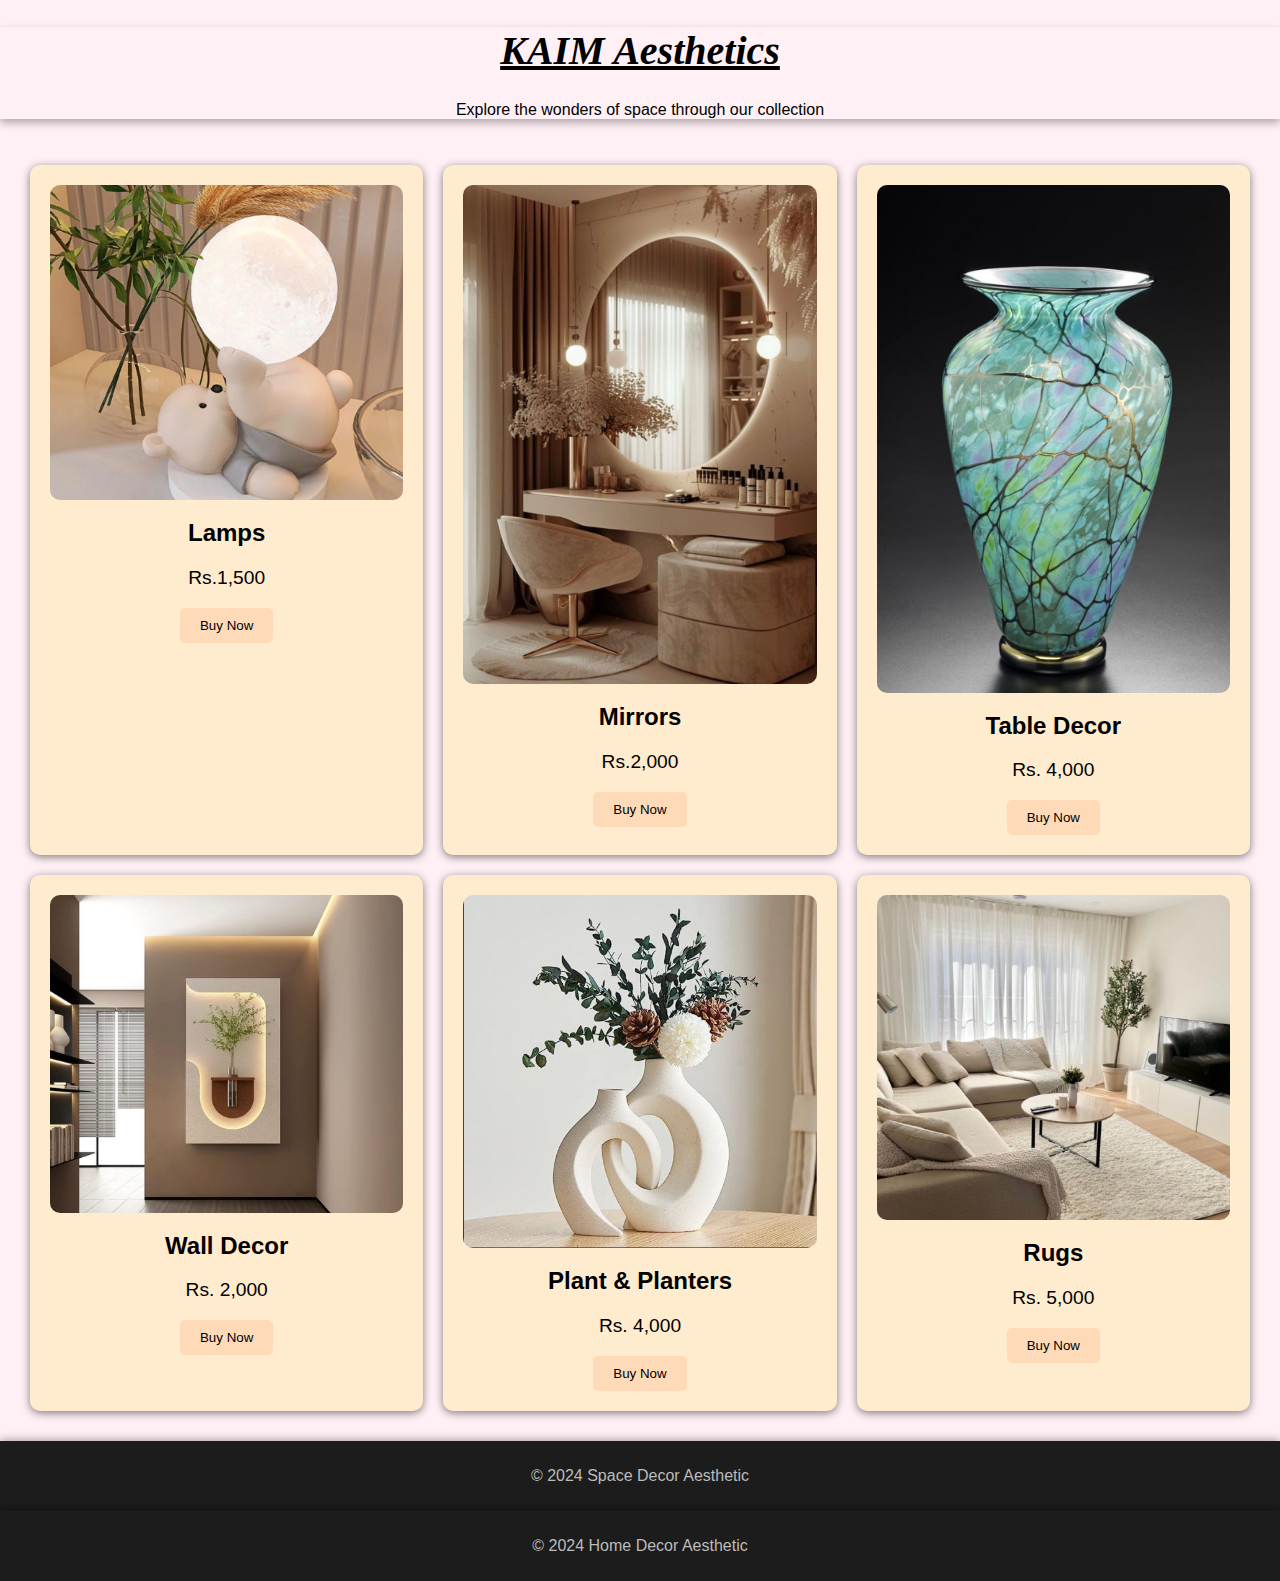
<file: product.html>
<!DOCTYPE html>
<html lang="en">
<head>
    <meta charset="UTF-8">
    <meta name="viewport" content="width=device-width, initial-scale=1.0">
    <title>Space Decor Products</title>
    <link rel="stylesheet" href="styles.css">
</head>
<body>
    <header>
        <h1 style="font-style: italic;">KAIM Aesthetics</h1>
        <p>Explore the wonders of space through our collection</p>
    </header>

    <main>
        <section class="product-container">
            <div class="product">
                <img src="lamp22.jpeg" alt="Lamp">
                <h3>Lamps</h3>
                <p>Rs.1,500</p>
                <button class="buy-btn">Buy Now</button>
            </div>
            <div class="product">
                <img src="mirrors.jpg" alt="Mirror">
                <h3>Mirrors</h3>
                <p>Rs.2,000</p>
                <button class="buy-btn">Buy Now</button>
            </div>
            <div class="product">
                <img src="vase.jpeg" alt="Galaxy Poster">
                <h3>Table Decor</h3>
                <p>Rs. 4,000</p>
                <button class="buy-btn">Buy Now</button>
            </div>
            <div class="product">
                <img src="walldecor.jpeg" alt="Nebula Wall Art">
                <h3>Wall Decor</h3>
                <p>Rs. 2,000</p>
                <button class="buy-btn">Buy Now</button>
            </div>
            <div class="product">
                <img src="plant.jpeg" alt="Nebula Wall Art">
                <h3>Plant & Planters</h3>
                <p>Rs. 4,000</p>
                <button class="buy-btn">Buy Now</button>
            </div>
            <div class="product">
                <img src="rugs.jpeg" alt="Nebula Wall Art">
                <h3>Rugs</h3>
                <p>Rs. 5,000</p>
                <button class="buy-btn">Buy Now</button>
            </div>
            
        </section>
    </main>

    <footer>
        <p>© 2024 Space Decor Aesthetic</p>
    </footer>
</body>
</html>

    <footer>
        <p>© 2024 Home Decor Aesthetic</p>
    </footer>
</body>
</html>
</file>
<file: styles.css>
/* General Styles */
body {
    font-family: 'Arial', sans-serif;
    margin: 0;
    padding: 0;
    background-color: lavenderblush;
    color: #fff;
}

header {
    background-color: lavenderblush;
    padding: 0px;
    text-align: center;
    box-shadow: 0 4px 8px rgba(0, 0, 0, 0.3);
}

header h1 {
    font-size: 2.5rem;
    color: black;
    font-family:"oblique";
    text-decoration: underline;

}

header p {
    font-size: 1rem;
    color: black;
}

/* Product Container */
.product-container {
    display: grid;
    grid-template-columns: repeat(auto-fill, minmax(300px, 1fr));
    gap: 20px;
    padding: 30px;
    justify-items: center;
}

.product {
    background-color: blanchedalmond;
    border-radius: 10px;
    box-shadow: 0 2px 8px rgba(0, 0, 0, 0.5);
    padding: 20px;
    text-align: center;
    transition: transform 0.3s ease;
}

.product img {
    max-width: 100%;
    height: auto;
    border-radius: 10px;
    transition: transform 0.5s ease;
}

.product img:hover {
    transform: scale(1.05);
}

.product h3 {
    font-size: 1.5rem;
    margin: 15px 0;
    color: black;
}

.product p {
    font-size: 1.2rem;
    color: black;
}

.product .buy-btn {
    background-color: peachpuff;
    color: black;
    border: none;
    padding: 10px 20px;
    border-radius: 5px;
    cursor: pointer;
    transition: background-color 0.3s ease;
}

.product .buy-btn:hover {
    background-color: #ffdd55;
}

/* Footer */
footer {
    background-color: #1c1c1c;
    text-align: center;
    padding: 10px;
    box-shadow: 0 -2px 8px rgba(0, 0, 0, 0.3);
}

footer p {
    font-size: 1rem;
    color: #bbb;
}
</file>
